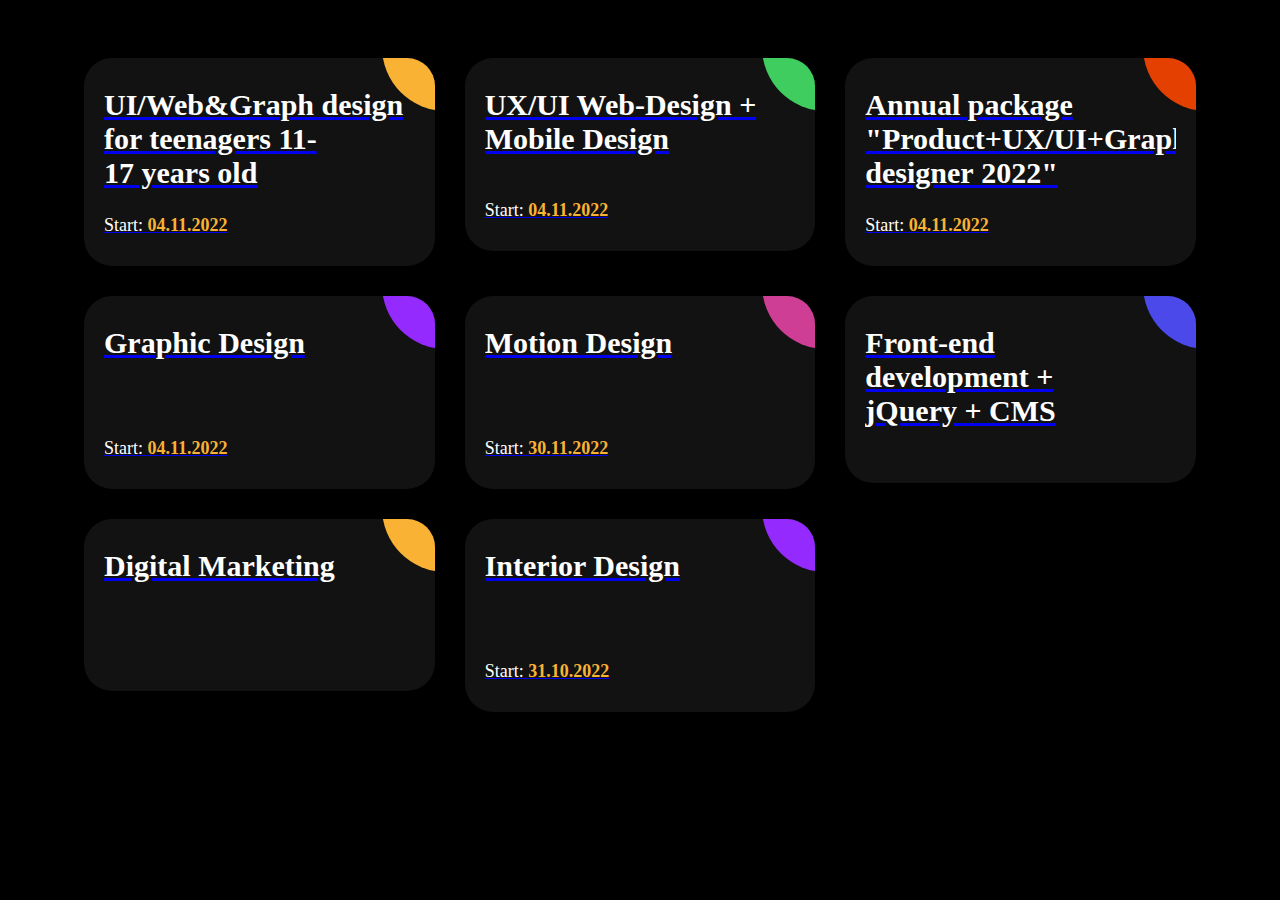
<file: ss/item-hover-color-background/dist/index.html>
<!DOCTYPE html>
<html lang="en" >
<head>
  <meta charset="UTF-8">
  <title>CodePen - Item Hover Color Background</title>
  <link rel='stylesheet' href='https://rawcdn.githack.com/SochavaAG/example-mycode/master/_common/css/reset.css'><link rel="stylesheet" href="./style.css">

</head>
<body>
<!-- partial:index.partial.html -->
<div class="ag-format-container">
  <div class="ag-courses_box">
    <div class="ag-courses_item">
      <a href="#" class="ag-courses-item_link">
        <div class="ag-courses-item_bg"></div>

        <div class="ag-courses-item_title">
          UI/Web&amp;Graph design for teenagers 11-17&#160;years old
        </div>

        <div class="ag-courses-item_date-box">
          Start:
          <span class="ag-courses-item_date">
            04.11.2022
          </span>
        </div>
      </a>
    </div>

    <div class="ag-courses_item">
      <a href="#" class="ag-courses-item_link">
        <div class="ag-courses-item_bg"></div>

        <div class="ag-courses-item_title">
          UX/UI Web-Design&#160;+ Mobile Design
        </div>

        <div class="ag-courses-item_date-box">
          Start:
          <span class="ag-courses-item_date">
            04.11.2022
          </span>
        </div>
      </a>
    </div>

    <div class="ag-courses_item">
      <a href="#" class="ag-courses-item_link">
        <div class="ag-courses-item_bg"></div>

        <div class="ag-courses-item_title">
          Annual package "Product+UX/UI+Graph designer&#160;2022"
        </div>

        <div class="ag-courses-item_date-box">
          Start:
          <span class="ag-courses-item_date">
            04.11.2022
          </span>
        </div>
      </a>
    </div>

    <div class="ag-courses_item">
      <a href="#" class="ag-courses-item_link">
        <div class="ag-courses-item_bg"></div>

        <div class="ag-courses-item_title">
          Graphic Design
        </div>

        <div class="ag-courses-item_date-box">
          Start:
          <span class="ag-courses-item_date">
            04.11.2022
          </span>
        </div>
      </a>
    </div>

    <div class="ag-courses_item">
      <a href="#" class="ag-courses-item_link">
        <div class="ag-courses-item_bg"></div>

        <div class="ag-courses-item_title">
          Motion Design
        </div>

        <div class="ag-courses-item_date-box">
          Start:
          <span class="ag-courses-item_date">
            30.11.2022
          </span>
        </div>
      </a>
    </div>

    <div class="ag-courses_item">
      <a href="#" class="ag-courses-item_link">
        <div class="ag-courses-item_bg"></div>

        <div class="ag-courses-item_title">
          Front-end development&#160;+ jQuery&#160;+ CMS
        </div>
      </a>
    </div>

    <div class="ag-courses_item">
      <a href="#" class="ag-courses-item_link">
        <div class="ag-courses-item_bg">
        </div>
        <div class="ag-courses-item_title">
          Digital Marketing
        </div>
      </a>
    </div>

    <div class="ag-courses_item">
      <a href="#" class="ag-courses-item_link">
        <div class="ag-courses-item_bg"></div>

        <div class="ag-courses-item_title">
          Interior Design
        </div>

        <div class="ag-courses-item_date-box">
          Start:
          <span class="ag-courses-item_date">
            31.10.2022
          </span>
        </div>
      </a>
    </div>

  </div>
</div>
<!-- partial -->
  
</body>
</html>
</file>
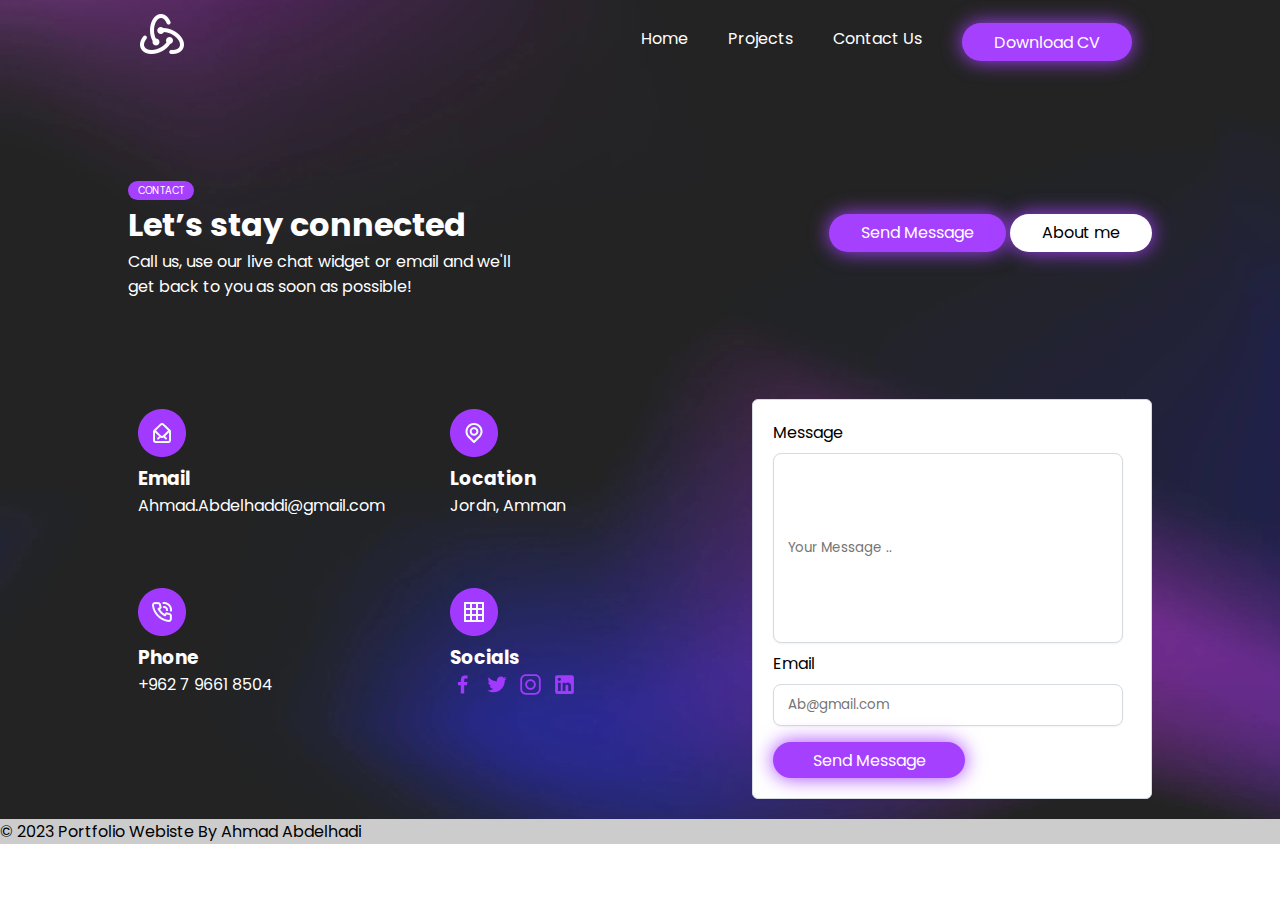
<file: contact.html>
<!DOCTYPE html>
<html lang="en">
  <head>
    <meta charset="UTF-8" />
    <meta http-equiv="X-UA-Compatible" content="IE=edge" />
    <meta name="viewport" content="width=device-width, initial-scale=1.0" />
    <title>Contact Us</title>
    <link rel="stylesheet" href="css/style.css" />
    <style></style>
    <link
      rel="stylesheet"
      href="https://cdnjs.cloudflare.com/ajax/libs/font-awesome/6.4.0/css/all.min.css"
      integrity="sha512-iecdLmaskl7CVkqkXNQ/ZH/XLlvWZOJyj7Yy7tcenmpD1ypASozpmT/E0iPtmFIB46ZmdtAc9eNBvH0H/ZpiBw=="
      crossorigin="anonymous"
      referrerpolicy="no-referrer"
    />
    <link
      href="https://cdn.jsdelivr.net/npm/bootstrap@5.3.0-alpha3/dist/css/bootstrap.min.css"
      rel="stylesheet"
      integrity="sha384-KK94CHFLLe+nY2dmCWGMq91rCGa5gtU4mk92HdvYe+M/SXH301p5ILy+dN9+nJOZ"
      crossorigin="anonymous"
    />
    <style>
      nav {
        display: flex;
        justify-content: space-between;
        align-items: center;
        color: #fff;
        padding: 10px;
        width: 80%;
        margin: auto;
      }
      
      .logo {
        font-size: 20px;
        font-weight: bold;
      }
      
      .menu-icon {
        cursor: pointer;
        font-size: 24px;
        margin-right: 0px;
        display: none;
      }
      
      .menu {
        display: flex;
        list-style: none;
        margin: 0;
        padding: 0;
        justify-content: center;
        align-items: center;
      }
      
      .menu li {
        margin-left: 20px;
        display: flex;
        justify-content: center;
        align-items: center;
        flex-direction: column;
      }
      
      .menu li a {
        color: #fff;
        text-decoration: none;
      }
      
      .menu li a:hover {
        color:  #a640ff;
      }
      
      @media only screen and (max-width: 450px) {
        .projects {
          width: 80%;
          margin: auto;

          color: white;
          margin-top: 25rem;
        }

        .projects div img{
          width: 300px;
    border-radius: 8px;
        }
      }
      @media screen and (max-width: 800px) {
        .menu {
          display: none;
          position: absolute;
          top: 60px;
          right: 30px;
          /* width: 39%; */
          background-color: #333;
          padding: 5px;
          text-align: center;
          z-index: 5;
      
          
        }
        
        .menu li {
          margin: 10px 0;
        }
        
        .menu-icon {
          display: block;
        }
        
        #menu-toggle:checked ~ .menu {
          display: block;
        }
      }
      
        </style>
        </head>
      
        <body>
          <div class="containerr">
            <!-- <header>
              <a href=""><img src="logo1.png" class="logo" /></a>
              <ul>
                <li><a href="index.html">Home</a></li>
                <li><a href="projects.html">Projects</a></li>
                <li><a href="contact.html">Contact Us</a></li>
                <li>
                  <a href="#"><button>Download CV</button></a>
                </li>
              </ul>
            </header> -->
            <nav>
              <div class="logo"><a href="index.html"> <img src="logo1.png" alt=""></a></div>
              <input style="visibility: hidden;" type="checkbox" id="menu-toggle">
      
              <label for="menu-toggle" class="menu-icon">&#9776;</label>
              <ul class="menu">
                <li><a href="index.html">Home</a></li>
                <li><a href="projects.html">Projects</a></li>
                <li><a href="contact.html">Contact Us</a></li>
                <li>
                  <a  download="CV.jpg"><button>Download CV</button></a>
                </li>
              </ul>
            </nav>
            
      <div class="contact">
        <div class="text">
          <span>CONTACT</span>
          <h1>Let’s stay connected</h1>
          <p>
            Call us, use our live chat widget or email and we'll get back to you
            as soon as possible!
          </p>
        </div>
        <div class="btns">
          <button>Send Message</button>
          <button style="background-color: white; color: black;">About me</button>
        </div>
      </div>

      <div class="icons">
        <div class="section">
          <div class="icon-info">
            <img src="email.png" alt="" />
            <h3>Email</h3>
            <p>Ahmad.Abdelhaddi@gmail.com</p>
          </div>

          <div class="icon-info">
            <img src="phone.png" alt="" />
            <h3>Phone</h3>
            <p>+962 7 9661 8504</p>
          </div>
        </div>

        <div class="section2">
          <div class="icon-info">
            <img src="Location.png" alt="" />
            <h3>Location</h3>
            <p>Jordn, Amman</p>
          </div>

          <div class="icon-info">
            <img src="socials.png" alt="" />
            <h3>Socials</h3>
            <p class="imgs">
              <a href=""><img src="Facebook.svg" width="25px" /></a>
              <a href=""><img src="Twitter.svg" width="25px" /></a>
              <a href=""><img src="Instagram.svg" width="25px" /></a>
              <a href=""><img src="LinkedIn.svg" width="25px" /></a>
            </p>
          </div>
        </div>
        <div class="form">
          <label>Message </label>
          <input type="text" placeholder="Your Message .." />

          <label>Email </label>
          <input type="email" class="msg" placeholder="Ab@gmail.com" />

          <button>Send Message</button>
        </div>
      </div>
    </div>

    <div class="footer">
      <!-- Remove the container if you want to extend the Footer to full width. -->

      <footer class="bg-dark text-center text-white">
        <!-- Grid container -->
        <div class="container p-4 pb-0">
          <!-- Section: Social media -->
          <section class="mb-4">
            <!-- Facebook -->
            <a
              target="_blank"
              class="btn btn-outline-light btn-floating m-1"
              href="https://www.facebook.com/Ahamd.555"
              role="button"
              ><i class="fab fa-facebook-f"></i
            ></a>

            <!-- Instagram -->
            <a
              target="_blank"
              class="btn btn-outline-light btn-floating m-1"
              href="https://www.instagram.com/ahmad.bassam.1999/"
              role="button"
              ><i class="fab fa-instagram"></i
            ></a>

            <!-- Linkedin -->
            <a
              target="_blank"
              class="btn btn-outline-light btn-floating m-1"
              href="https://www.linkedin.com/in/ahmadabdelhaddi/"
              role="button"
              ><i class="fab fa-linkedin-in"></i
            ></a>

            <!-- Github -->
            <a
              target="_blank"
              class="btn btn-outline-light btn-floating m-1"
              href="https://github.com/ahmadabdelhaddi"
              role="button"
              ><i class="fab fa-github"></i
            ></a>
          </section>
          <!-- Section: Social media -->
        </div>
        <!-- Grid container -->

        <!-- Copyright -->
        <div
          class="text-center p-3"
          style="background-color: rgba(0, 0, 0, 0.2)"
        >
          © 2023 Portfolio Webiste By Ahmad Abdelhadi
          <a class="text-white" href=""></a>
        </div>
        <!-- Copyright -->
      </footer>

      <!-- End of .container -->
    </div>
  </body>
</html>
</file>
<file: ss/item-hover-color-background/dist/style.css>
.ag-format-container {
  width: 1142px;
  margin: 0 auto;
}


body {
  background-color: #000;
}
.ag-courses_box {
  display: -webkit-box;
  display: -ms-flexbox;
  display: flex;
  -webkit-box-align: start;
  -ms-flex-align: start;
  align-items: flex-start;
  -ms-flex-wrap: wrap;
  flex-wrap: wrap;

  padding: 50px 0;
}
.ag-courses_item {
  -ms-flex-preferred-size: calc(33.33333% - 30px);
  flex-basis: calc(33.33333% - 30px);

  margin: 0 15px 30px;

  overflow: hidden;

  border-radius: 28px;
}
.ag-courses-item_link {
  display: block;
  padding: 30px 20px;
  background-color: #121212;

  overflow: hidden;

  position: relative;
}
.ag-courses-item_link:hover,
.ag-courses-item_link:hover .ag-courses-item_date {
  text-decoration: none;
  color: #FFF;
}
.ag-courses-item_link:hover .ag-courses-item_bg {
  -webkit-transform: scale(10);
  -ms-transform: scale(10);
  transform: scale(10);
}
.ag-courses-item_title {
  min-height: 87px;
  margin: 0 0 25px;

  overflow: hidden;

  font-weight: bold;
  font-size: 30px;
  color: #FFF;

  z-index: 2;
  position: relative;
}
.ag-courses-item_date-box {
  font-size: 18px;
  color: #FFF;

  z-index: 2;
  position: relative;
}
.ag-courses-item_date {
  font-weight: bold;
  color: #f9b234;

  -webkit-transition: color .5s ease;
  -o-transition: color .5s ease;
  transition: color .5s ease
}
.ag-courses-item_bg {
  height: 128px;
  width: 128px;
  background-color: #f9b234;

  z-index: 1;
  position: absolute;
  top: -75px;
  right: -75px;

  border-radius: 50%;

  -webkit-transition: all .5s ease;
  -o-transition: all .5s ease;
  transition: all .5s ease;
}
.ag-courses_item:nth-child(2n) .ag-courses-item_bg {
  background-color: #3ecd5e;
}
.ag-courses_item:nth-child(3n) .ag-courses-item_bg {
  background-color: #e44002;
}
.ag-courses_item:nth-child(4n) .ag-courses-item_bg {
  background-color: #952aff;
}
.ag-courses_item:nth-child(5n) .ag-courses-item_bg {
  background-color: #cd3e94;
}
.ag-courses_item:nth-child(6n) .ag-courses-item_bg {
  background-color: #4c49ea;
}



@media only screen and (max-width: 979px) {
  .ag-courses_item {
    -ms-flex-preferred-size: calc(50% - 30px);
    flex-basis: calc(50% - 30px);
  }
  .ag-courses-item_title {
    font-size: 24px;
  }
}

@media only screen and (max-width: 767px) {
  .ag-format-container {
    width: 96%;
  }

}
@media only screen and (max-width: 639px) {
  .ag-courses_item {
    -ms-flex-preferred-size: 100%;
    flex-basis: 100%;
  }
  .ag-courses-item_title {
    min-height: 72px;
    line-height: 1;

    font-size: 24px;
  }
  .ag-courses-item_link {
    padding: 22px 40px;
  }
  .ag-courses-item_date-box {
    font-size: 16px;
  }
}
</file>
<file: css/style.css>
@import url("https://fonts.googleapis.com/css2?family=Poppins:wght@400;500;600;700&display=swap");

* {
  padding: 0;
  margin: 0;
  box-sizing: border-box;
  font-family: "Poppins", sans-serif;
}

.containerr {
  background: #222323;

  width: 100%;
  height: 100%;
  overflow: hidden;
  background-image: url(../hero_image.webp);
  background-repeat: no-repeat;
  background-size: cover;
}

header {
  display: flex;
  justify-content: space-between;
  align-items: center;
  width: 80%;
  margin: auto;
  padding: 20px 0;
}

ul li {
  display: inline-block;
}

ul li a {
  color: white;
  text-decoration: none;
  margin: 0 10px;
}

ul li a:hover {
  color: #a640ff;
}

/* Start Content Section */
.java {
  height: 310px;
}
.content {
  display: flex;
  justify-content: space-between;
  align-items: center;
  width: 80%;
  height: 85vh;
  margin: auto;
}

.content .text {
  color: white;
  width: 50%;
}

.content .text h1 {
  font-size: 25px;
  text-transform: uppercase;
}
.content .text p {
  font-size: 16px;
  margin: 10px 0;
}

.content .image {
  width: 50%;
}

.content .image img {
  width: 900px;
  position: relative;
  right: 100px;
  top: 10px;
}

/* End Content Section */

/* Start Projects Section */

.projects {
  width: 80%;
  height: fit-content;
  margin: auto;
  background-image: url(../project_image.webp) !important;

  color: white;
  margin-top: 5rem;
}
.projects .text {
  margin: 20px 0;
}

.projects div img {
  width: 400px;
  border-radius: 8px;
}

.pro_info {
  display: grid;
  grid-template-columns: repeat(auto-fit, minmax(380px, auto));
  justify-content: space-between;
  gap: 30px;
}

.cardd .info {
  display: flex;
  justify-content: space-between;
}

.cardd .info p {
  color: #808080;
  display: flex;
  justify-content: flex-end;
  width: fit-content;
}

.cardd .info h5 {
  display: flex;
  justify-content: flex-end;
  width: fit-content;
}
/* photo animation */
.cardd a img:hover {
  border: 0.5px solid #ffffff;
  box-shadow: 0 0 15px #a640ff;
  transition: 0.5s;
}

/* Start Projects Section */

.skills {
  width: 80%;
  margin: auto;
  margin-top: 10px;
  position: relative;
  top: 40px;
}

.skills h1 {
  color: white;
}

.skills .card-group {
  display: flex;
  gap: 20px;
}

.skills .card-group .card {
  display: flex;
  justify-content: center;
  align-items: center;
}
.skills .card-group .card:hover {
  border: 2px solid #a640ff;
  box-shadow: 0 0 20px #a640ff;
}

/* Start Contact Page */

.contact {
  display: flex;
  width: 80%;
  margin: 100px auto;
  justify-content: space-between;
}

.contact .text {
  color: white;
}

.contact .text span {
  width: 40%;
  height: 20px;
  font-size: 10px;
  padding: 2px 10px;
  background-color: #a640ff;
  border-radius: 32px;
}

.contact .btns {
  margin-top: 10px;
  padding: 20px 0;
}
/* End Contact Page */

/* Start Icons Section */
.icons {
  display: grid;
  grid-template-columns: repeat(3, 1fr);
  justify-content: space-between;

  /* grid-template-columns: repeat(auto-fit, minmax(270px, auto)); */
  width: 80%;
  margin: auto;
  grid-template-areas:
    "icons icons form form "
    "icons icons form form";
}

.icons.section {
  display: grid;
  justify-content: space-around;
  grid-area: icons;
}
.icons .icon-info {
  margin-bottom: 50px;
  padding: 10px;
}

.icons .icon-info h3,
p {
  color: white;
  width: 60%;
}

.icon-info .imgs img {
  margin-right: 5px;
}

.icons .form {
  background-color: #ffffff;
  width: 400px;
  height: 400px;
  border-radius: 6px;
  grid-area: form;
}

.form {
  display: flex;
  flex-direction: column;
  padding: 20px 20px;
  gap: 8px;
  width: 40%;
  /* White */
  margin-bottom: 20px;

  background: #ffffff;
  /* Gray/200 */

  border: 1px solid #d5dae1;
  box-shadow: 0px 1px 2px rgba(0, 0, 0, 0.05);
  border-radius: 8px;
}

.icons .form input {
  padding: 10px 14px;

  width: 350px;

  /* White */

  background: #ffffff;
  /* Gray/200 */

  border: 1px solid #d5dae1;
  box-shadow: 0px 1px 2px rgba(0, 0, 0, 0.05);
  border-radius: 8px;
}

.icons .form > input:nth-child(2) {
  padding: 10px 14px;

  width: 350px;
  height: 200px;
  /* White */

  background: #ffffff;
  /* Gray/200 */

  border: 1px solid #d5dae1;
  box-shadow: 0px 1px 2px rgba(0, 0, 0, 0.05);
  border-radius: 8px;
}

.form button {
  width: 12rem;
  display: flex;
  justify-content: center;
}

.footer {
}
/* buttons */
button {
  z-index: 1;
  position: relative;
  font-size: inherit;
  font-family: inherit;
  color: white;
  padding: 0.4em 2em;
  outline: none;
  border: none;
  background-color: #a640ff;
  overflow: hidden;
  border-radius: 32px !important;
  transition: color 0.4s ease-in-out;
  box-shadow: 0 0 20px #a640ff;
  margin-top: 0.4rem;
  margin-top: 8px !important;
}

button::before {
  content: "";
  z-index: -1;
  position: absolute;
  top: 50%;
  left: 50%;
  width: 1em;
  height: 1em;
  border-radius: 50%;
  background-color: #ffffff;
  transform-origin: center;
  transform: translate3d(-50%, -50%, 0) scale3d(0, 0, 0);
  transition: transform 0.45s ease-in-out;
}

button:hover {
  cursor: pointer;
  color: #161616;
}

button:hover::before {
  transform: translate3d(-50%, -50%, 0) scale3d(15, 15, 15);
}

/* media query */

h5 {
  font-size: 17px !important;
  width: 300px;
}

nav {
  display: flex;
  justify-content: space-between;
  align-items: center;
  color: #fff;
  padding: 10px;
  width: 80%;
  margin: auto;
}

.logo {
  font-size: 20px;
  font-weight: bold;
}

.menu-icon {
  cursor: pointer;
  font-size: 24px;
  margin-right: 0px;
  display: none;
}

.menu {
  display: flex;
  list-style: none;
  margin: 0;
  padding: 0;
  justify-content: center;
  align-items: center;
}

.menu li {
  margin-left: 20px;
  display: flex;
  justify-content: center;
  align-items: center;
  flex-direction: column;
}

.menu li a {
  color: #fff;
  text-decoration: none;
}

.menu li a:hover {
  color: #a640ff;
}

@media only screen and (max-width: 500px) {
  .java {
    height: auto;
  }
  .conent {
    display: flex;
    flex-direction: column;
    justify-content: center;
  }

  .cardd .info {
    display: grid;
  }
  .content .image {
    width: 200px;
  }
  .contact {
    display: flex;
    flex-direction: column;
  }

  .icons {
    display: flex;
    flex-direction: column;
  }

  .icons .form {
    width: 300px;
  }
  .icons .form > input:nth-child(2) {
    padding: 10px 14px;
    width: 250px;
    height: 200px;
    background: #ffffff;
    border: 1px solid #d5dae1;
    box-shadow: 0px 1px 2px rgba(0, 0, 0, 0.05);
    border-radius: 8px;
  }
  .icons .form input {
    padding: 10px 14px;
    width: 250px;
    background: #ffffff;
    border: 1px solid #d5dae1;
    box-shadow: 0px 1px 2px rgba(0, 0, 0, 0.05);
    border-radius: 8px;
  }
  .projects {
    width: 80%;
    margin: auto;
    /* background-image: url(../footer_image.webp) !important; */

    color: white;
    margin-top: 2rem;
  }

  .projects div img {
    width: 300px;
    border-radius: 8px;
  }

  .icons .icon-info h3,
  p {
    color: white;
    width: 300px;
  }

  .content .text p {
    font-size: 10px;
    margin: 10px 0;
  }

  .content .text h1 {
    font-size: 20px;
    text-transform: uppercase;
  }

  h5 {
    margin-top: 4px;
    font-size: 20px !important;
    padding: 0 10p;
    width: 257px;
  }
  .cardd .info p {
    color: #808080;
    /* width: 124px;
    color: #808080; */
    /* width: 124px; */
    display: flex;
    justify-content: flex-start;
    width: fit-content;
  }
}

@media screen and (min-width: 501px) and (max-width: 821px) {
  .java {
    height: auto;
  }
  .section {
    display: flex;
    margin: auto;
  }
  .section2 {
    display: flex;
    margin: auto;
  }
  .projects {
    width: 90%;
  }
  h5 {
    font-size: 0.8rem;
  }
  .icons .icon-info h3,
  p {
    color: white;
    width: 300px;
  }

  .content .text p {
    font-size: 14px;
    margin: 10px 0;
  }

  .content .text h1 {
    font-size: 23px;
    text-transform: uppercase;
  }

  .contact {
    display: flex;
    justify-content: space-between;
    align-items: center;
  }

  .icons {
    display: flex;
    flex-wrap: wrap;
    /* align-items: center; */
  }

  .icons .form {
    width: 444px;
  }
  .icons .form > input:nth-child(2) {
    padding: 10px 14px;
    width: 405px;
    height: 200px;
    background: #ffffff;
    border: 1px solid #d5dae1;
    box-shadow: 0px 1px 2px rgba(0, 0, 0, 0.05);
    border-radius: 8px;
  }
  .icons .form input {
    padding: 10px 14px;
    width: 405px;
    background: #ffffff;
    border: 1px solid #d5dae1;
    box-shadow: 0px 1px 2px rgba(0, 0, 0, 0.05);
    border-radius: 8px;
  }

  .pro_info {
    display: grid;
    grid-template-columns: repeat(auto-fit, minmax(320px, auto));
    justify-content: space-between;
    gap: 30px;
  }

  .projects div img {
    width: 350px;
    border-radius: 8px;
  }
}

/*  */
@media screen and (max-width: 790px) {
  .menu {
    display: none;
    position: absolute;
    top: 60px;
    right: 30px;
    /* width: 39%; */
    background-color: #333;
    padding: 5px;
    text-align: center;
    z-index: 5;
  }
  /*  */
  .menu li {
    margin: 10px 0;
  }

  .menu-icon {
    display: block;
  }

  #menu-toggle:checked ~ .menu {
    display: block;
  }
}

@media screen and (min-width: 789px) and (max-width: 900) {
  .icons .icon-info h3,
  p {
    color: white;
    width: 300px;
  }

  .content .text h1 {
    font-size: 23px;
    text-transform: uppercase;
  }
  .content .text {
    color: white;
    width: 50%;
    z-index: 99;
  }

  .content .text p {
    font-size: 18px;
    margin: 10px 0;
    width: 542px;
  }

  .contact {
    display: flex;
    flex-direction: column;
    justify-content: center;
    align-items: center;
  }

  .icons {
    display: flex;
    flex-direction: column;
    justify-content: center;
    align-items: center;
  }

  .icons .form {
    width: 444px;
  }

  .icons .form {
    background-color: #ffffff;
    width: 300px;
    height: 400px;
    border-radius: 6px;
    grid-area: form;
  }

  .icons .form > input:nth-child(2) {
    padding: 10px 14px;
    width: 405px;
    height: 200px;
    background: #ffffff;
    border: 1px solid #d5dae1;
    box-shadow: 0px 1px 2px rgba(0, 0, 0, 0.05);
    border-radius: 8px;
  }
  .icons .form input {
    padding: 10px 14px;
    width: 405px;
    background: #ffffff;
    border: 1px solid #d5dae1;
    box-shadow: 0px 1px 2px rgba(0, 0, 0, 0.05);
    border-radius: 8px;
  }
}
.card-text:last-child {
  margin-bottom: 0;
  width: 101%;
}

.projects .text {
  display: flex;
  justify-content: space-between;
}

.projects .text a {
  text-decoration: none;
  color: white;
}
.projects .text h6 a:hover {
  color: #a640ff;
}
/* @media screen and (min-width: 900px)  {
} */

/* ######################################3 */
</file>
